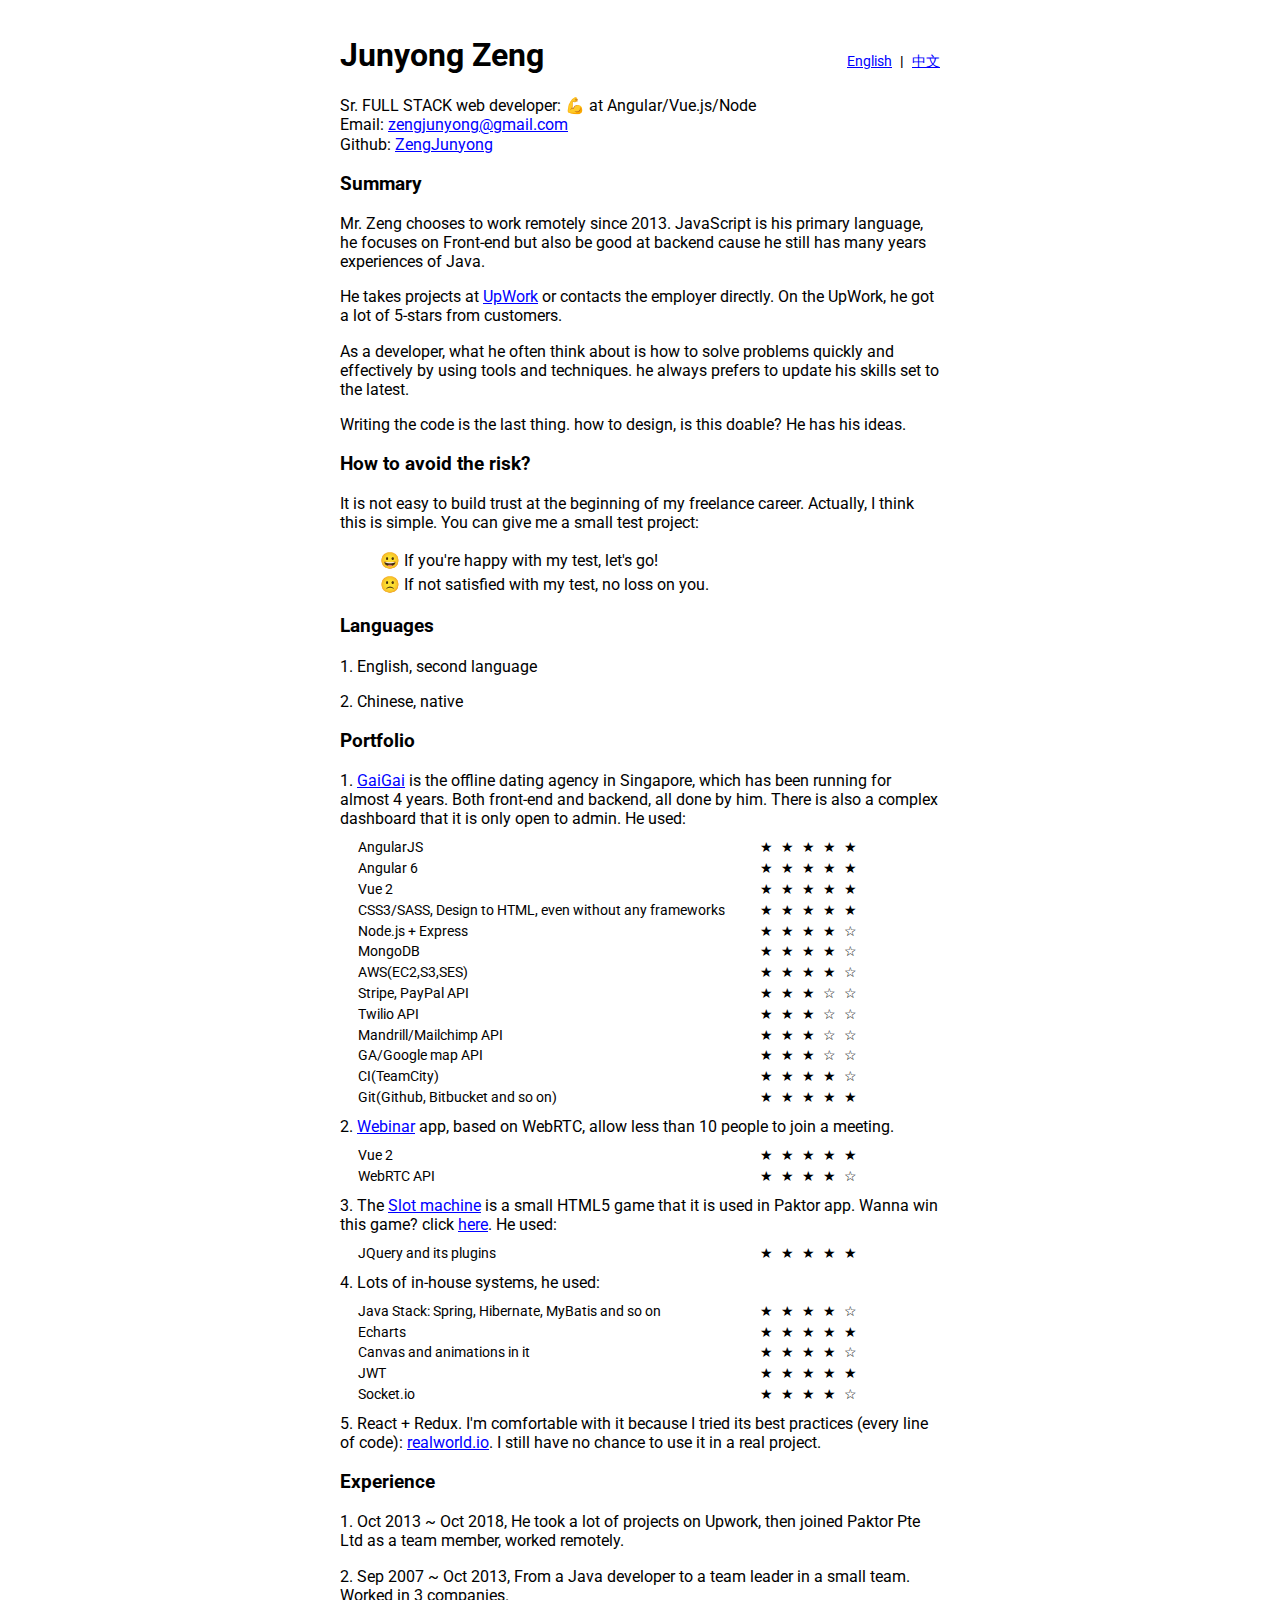
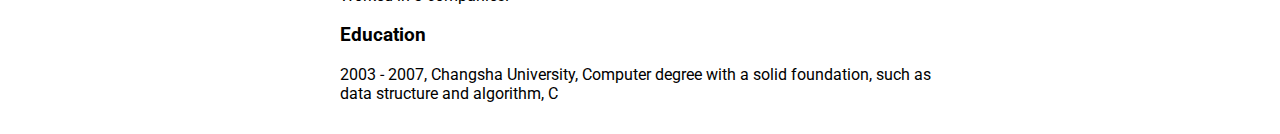
<file: index.html>
<!doctype html>
<html lang="en">
<head>
    <meta charset="utf-8">
    <meta name="viewport" content="width=device-width, initial-scale=1, shrink-to-fit=no">
    <link href="https://fonts.googleapis.com/css?family=Roboto:400,900" rel="stylesheet">
    <link rel="stylesheet" href="global.css">
    <title>Who is Zeng Junyong?</title>
</head>
<body>
<div class="container">
    <h1>
        <span>Junyong Zeng </span>
        <div>
            <a href="index.html">English</a> <span style="font-size: 14px;">|</span> <a href="index.zh.html">中文</a>
        </div>
    </h1>
    <p>
        Sr. FULL STACK web developer: 💪 at Angular/Vue.js/Node
        <br>
        Email: <a class="email" href="mailto:zengjunyong@gmail.com">zengjunyong@gmail.com</a>
        <br>
        Github: <a href="https://github.com/ZengJunyong">ZengJunyong</a>
    </p>
    <h3>Summary</h3>
    <p>
        Mr. Zeng chooses to work remotely since 2013. JavaScript is his primary language,
        he focuses on Front-end but also be good at backend cause he still has many years
        experiences of Java.
    </p>
    <p>
        He takes projects at
        <a target="_blank" href="https://www.upwork.com/o/profiles/users/_~011ade38f6bda6b5d3/">UpWork</a>
        or contacts the employer directly. On the UpWork, he got a lot of 5-stars from customers.
    </p>
    <p>
        As a developer, what he often think about is how to solve problems quickly and effectively by using tools and
        techniques. he always prefers to update his skills set to the latest.
    </p>
    <p>
        Writing the code is the last thing. how to design, is this doable? He has his ideas.
    </p>
    <h3>How to avoid the risk?</h3>
    <p>
        It is not easy to build trust at the beginning of my freelance career. Actually, I think this is simple. You can
        give
        me a small test project:
    </p>
    <ul>
        <li> 😀 If you're happy with my test, let's go!</li>
        <li> 🙁 If not satisfied with my test, no loss on you.</li>
    </ul>
    <!--<p><span style="font-style: italic;">"Talk is cheap. Show me the code"</span> &#45;&#45;&#45;&#45;&#45;&#45; said by Linus</p>-->
    <h3>Languages</h3>
    <p>
        1. English, second language
    </p>
    <p>2. Chinese, native</p>
    <h3>Portfolio</h3>
    <div>
        1. <a target="_blank" href="https://www.letsgaigai.com/">GaiGai</a> is the offline dating agency in Singapore,
        which has been running for almost 4 years.
        Both front-end and backend, all done by him. There is also a
        complex dashboard that it is only open to admin. He used:
        <table>
            <colgroup>
                <col style="width: 400px">
                <col>
            </colgroup>
            <tr>
                <td>AngularJS</td>
                <td>★★★★★</td>
            </tr>
            <tr>
                <td>Angular 6</td>
                <td>★★★★★</td>
            </tr>
            <tr>
                <td>Vue 2</td>
                <td>★★★★★</td>
            </tr>
            <tr>
                <td>CSS3/SASS, Design to HTML, even without any frameworks</td>
                <td>★★★★★</td>
            </tr>
            <tr>
                <td>Node.js + Express</td>
                <td>★★★★☆</td>
            </tr>
            <tr>
                <td>MongoDB</td>
                <td>★★★★☆</td>
            </tr>
            <tr>
                <td>AWS(EC2,S3,SES)</td>
                <td>★★★★☆</td>
            </tr>
            <tr>
                <td>Stripe, PayPal API</td>
                <td>★★★☆☆</td>
            </tr>
            <tr>
                <td>Twilio API</td>
                <td>★★★☆☆</td>
            </tr>
            <tr>
                <td>Mandrill/Mailchimp API</td>
                <td>★★★☆☆</td>
            </tr>
            <tr>
                <td>GA/Google map API</td>
                <td>★★★☆☆</td>
            </tr>
            <tr>
                <td>CI(TeamCity)</td>
                <td>★★★★☆</td>
            </tr>
            <tr>
                <td>Git(Github, Bitbucket and so on)</td>
                <td>★★★★★</td>
            </tr>
        </table>
    </div>
    <div>
        2. <a target="_blank" href="https://github.com/ZengJunyong/rtc-h5">Webinar</a> app, based on WebRTC, allow less
        than 10 people to join a meeting.
        <table>
            <colgroup>
                <col style="width: 400px">
                <col>
            </colgroup>
            <tr>
                <td>Vue 2</td>
                <td>★★★★★</td>
            </tr>
            <tr>
                <td>WebRTC API</td>
                <td>★★★★☆</td>
            </tr>
        </table>
    </div>
    <div>
        3. The <a target="_blank" href="http://letsgaigai.com/card/slot/current/index.html">Slot machine</a> is a small
        HTML5 game that it is used in Paktor app. Wanna win this game? click
        <a target="_blank" href="http://letsgaigai.com/card/slot/current/index.html?points=500">here</a>.
        He used:
        <table>
            <colgroup>
                <col style="width: 400px">
                <col>
            </colgroup>
            <tr>
                <td>JQuery and its plugins</td>
                <td>★★★★★</td>
            </tr>
        </table>
    </div>
    <div>
        4. Lots of in-house systems, he used:
        <table>
            <colgroup>
                <col style="width: 400px">
                <col>
            </colgroup>
            <tr>
                <td>Java Stack: Spring, Hibernate, MyBatis and so on</td>
                <td>★★★★☆</td>
            </tr>
            <tr>
                <td>Echarts</td>
                <td>★★★★★</td>
            </tr>
            <tr>
                <td>Canvas and animations in it</td>
                <td>★★★★☆</td>
            </tr>
            <tr>
                <td>JWT</td>
                <td>★★★★★</td>
            </tr>
            <tr>
                <td>Socket.io</td>
                <td>★★★★☆</td>
            </tr>
        </table>
    </div>
    <div>
        5. React + Redux. I'm comfortable with it because I tried its best practices (every line of code):
        <a target="_blank" href="https://github.com/gothinkster/react-redux-realworld-example-app">realworld.io</a>.
        I still have no chance to use it in a real project.
    </div>
    <h3>Experience</h3>
    <p>
        1. Oct 2013 ~ Oct 2018, He took a lot of projects on Upwork,
        then joined Paktor Pte Ltd as a team member, worked remotely.
    </p>
    <p>
        2. Sep 2007 ~ Oct 2013, From a Java developer to a team leader in a small team. Worked in 3 companies.
    </p>
    <h3>Education</h3>
    <p>2003 - 2007, Changsha University, Computer degree with a solid foundation, such as data structure and algorithm,
        C</p>
</div>
</body>
</html>
</file>
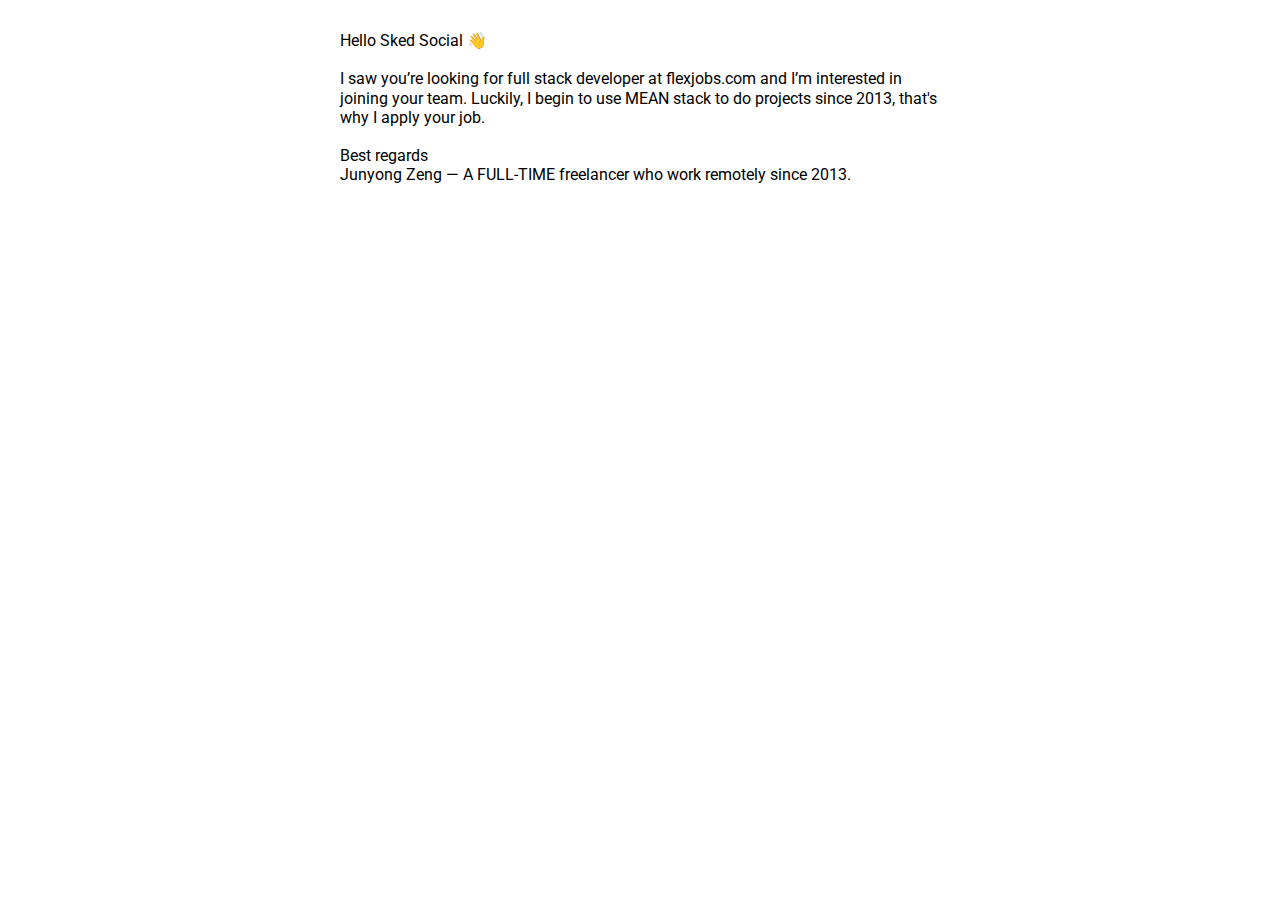
<file: cover_letter.html>
<!doctype html>
<html lang="en">
<head>
    <meta charset="utf-8">
    <meta name="viewport" content="width=device-width, initial-scale=1, shrink-to-fit=no">
    <link href="https://fonts.googleapis.com/css?family=Roboto:400,900" rel="stylesheet">
    <link rel="stylesheet" href="global.css">
    <title>Who is Zeng Junyong?</title>
</head>
<body>
<div class="container">
    <p>
        Hello Sked Social 👋 <br><br>
        I saw you’re looking for full stack developer at flexjobs.com and I’m interested in joining your team.
        Luckily, I begin to use MEAN stack to do projects since 2013, that's why I apply your job.
        <br><br>
        Best regards <br>
        Junyong Zeng — A FULL-TIME freelancer who work remotely since 2013.
    </p>
</div>
</body>
</html>
</file>
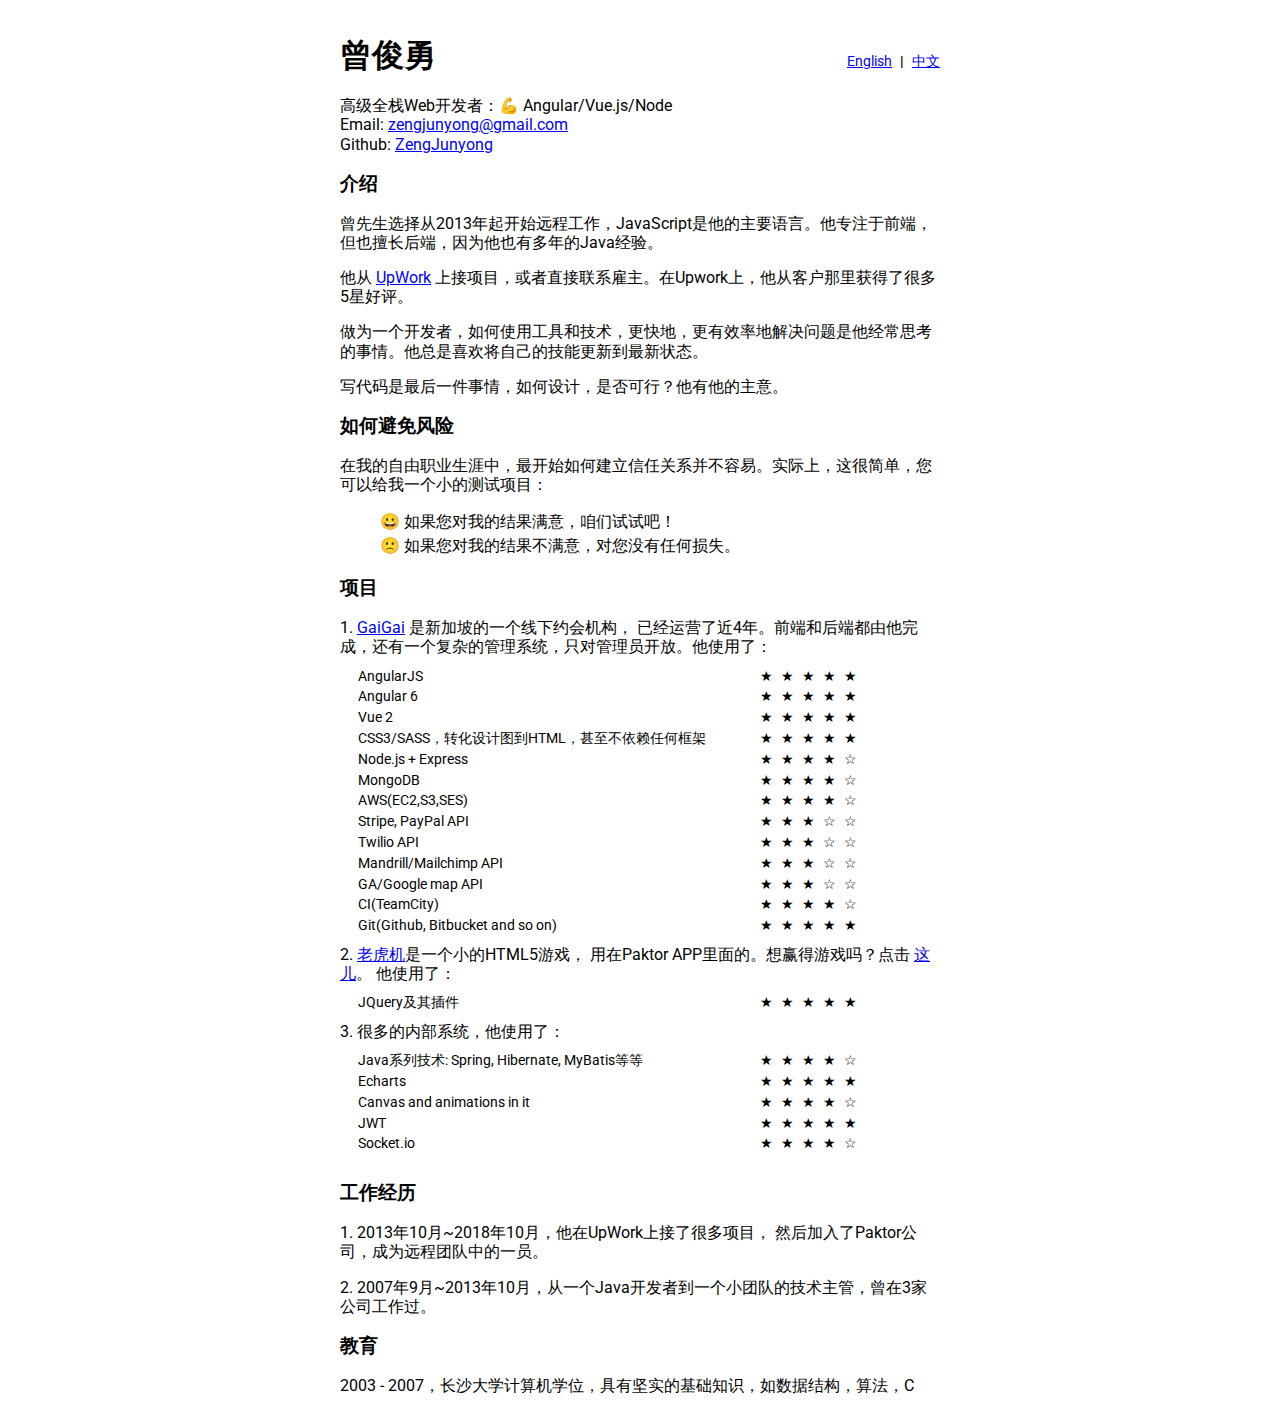
<file: index.zh.html>
<!doctype html>
<html lang="en">
<head>
    <meta charset="utf-8">
    <meta name="viewport" content="width=device-width, initial-scale=1, shrink-to-fit=no">
    <link href="https://fonts.googleapis.com/css?family=Roboto" rel="stylesheet">
    <link rel="stylesheet" href="global.css">
    <title>谁是曾俊勇?</title>
</head>
<body>
<div class="container">
    <h1>
        <span>曾俊勇</span>
        <div><a href="index.html">English</a> <span style="font-size: 14px;">|</span> <a href="index.zh.html">中文</a></div>
    </h1>
    <p>
        高级全栈Web开发者：💪 Angular/Vue.js/Node
        <br>
        Email: <a class="email" href="mailto:zengjunyong@gmail.com">zengjunyong@gmail.com</a>
        <br>
        Github: <a href="https://github.com/ZengJunyong">ZengJunyong</a>
    </p>
    <h3>介绍</h3>
    <p>
        曾先生选择从2013年起开始远程工作，JavaScript是他的主要语言。他专注于前端，但也擅长后端，因为他也有多年的Java经验。
    </p>
    <p>
        他从
        <a target="_blank" href="https://www.upwork.com/o/profiles/users/_~011ade38f6bda6b5d3/">UpWork</a>
        上接项目，或者直接联系雇主。在Upwork上，他从客户那里获得了很多5星好评。
    </p>
    <p>
        做为一个开发者，如何使用工具和技术，更快地，更有效率地解决问题是他经常思考的事情。他总是喜欢将自己的技能更新到最新状态。
    </p>
    <p>
        写代码是最后一件事情，如何设计，是否可行？他有他的主意。
    </p>
    <h3>如何避免风险</h3>
    <p>
        在我的自由职业生涯中，最开始如何建立信任关系并不容易。实际上，这很简单，您可以给我一个小的测试项目：
    </p>
    <ul>
        <li> 😀 如果您对我的结果满意，咱们试试吧！</li>
        <li> 🙁 如果您对我的结果不满意，对您没有任何损失。</li>
    </ul>
    <h3>项目</h3>
    <div>
        1. <a target="_blank" href="https://www.letsgaigai.com/">GaiGai</a> 是新加坡的一个线下约会机构，
        已经运营了近4年。前端和后端都由他完成，还有一个复杂的管理系统，只对管理员开放。他使用了：
        <table>
            <colgroup>
                <col style="width: 400px">
                <col>
            </colgroup>
            <tr>
                <td>AngularJS</td>
                <td>★★★★★</td>
            </tr>
            <tr>
                <td>Angular 6</td>
                <td>★★★★★</td>
            </tr>
            <tr>
                <td>Vue 2</td>
                <td>★★★★★</td>
            </tr>
            <tr>
                <td>CSS3/SASS，转化设计图到HTML，甚至不依赖任何框架</td>
                <td>★★★★★</td>
            </tr>
            <tr>
                <td>Node.js + Express</td>
                <td>★★★★☆</td>
            </tr>
            <tr>
                <td>MongoDB</td>
                <td>★★★★☆</td>
            </tr>
            <tr>
                <td>AWS(EC2,S3,SES)</td>
                <td>★★★★☆</td>
            </tr>
            <tr>
                <td>Stripe, PayPal API</td>
                <td>★★★☆☆</td>
            </tr>
            <tr>
                <td>Twilio API</td>
                <td>★★★☆☆</td>
            </tr>
            <tr>
                <td>Mandrill/Mailchimp API</td>
                <td>★★★☆☆</td>
            </tr>
            <tr>
                <td>GA/Google map API</td>
                <td>★★★☆☆</td>
            </tr>
            <tr>
                <td>CI(TeamCity)</td>
                <td>★★★★☆</td>
            </tr>
            <tr>
                <td>Git(Github, Bitbucket and so on)</td>
                <td>★★★★★</td>
            </tr>
        </table>
    </div>
    <div>
        2. <a target="_blank" href="http://letsgaigai.com/card/slot/current/index.html">老虎机</a>是一个小的HTML5游戏，
        用在Paktor APP里面的。想赢得游戏吗？点击
        <a target="_blank" href="http://letsgaigai.com/card/slot/current/index.html?points=500">这儿</a>。
        他使用了：
        <table>
            <colgroup>
                <col style="width: 400px">
                <col>
            </colgroup>
            <tr>
                <td>JQuery及其插件</td>
                <td>★★★★★</td>
            </tr>
        </table>
    </div>
    <div>
        3. 很多的内部系统，他使用了：
        <table>
            <colgroup>
                <col style="width: 400px">
                <col>
            </colgroup>
            <tr>
                <td>Java系列技术: Spring, Hibernate, MyBatis等等</td>
                <td>★★★★☆</td>
            </tr>
            <tr>
                <td>Echarts</td>
                <td>★★★★★</td>
            </tr>
            <tr>
                <td>Canvas and animations in it</td>
                <td>★★★★☆</td>
            </tr>
            <tr>
                <td>JWT</td>
                <td>★★★★★</td>
            </tr>
            <tr>
                <td>Socket.io</td>
                <td>★★★★☆</td>
            </tr>
        </table>
    </div>
    <h3>工作经历</h3>
    <p>
        1. 2013年10月~2018年10月，他在UpWork上接了很多项目，
        然后加入了Paktor公司，成为远程团队中的一员。
    </p>
    <p>
        2. 2007年9月~2013年10月，从一个Java开发者到一个小团队的技术主管，曾在3家公司工作过。
    </p>
    <h3>教育</h3>
    <p>2003 - 2007，长沙大学计算机学位，具有坚实的基础知识，如数据结构，算法，C</p>
</div>
</body>
</html>
</file>
<file: global.css>
body, html {
  margin: 0;
  padding: 0;
  font-family: "Roboto", sans-serif;
  line-height: 1.2;
}

a {
  color: blue;
}

body {
  display: flex;
  justify-content: center;
}

h1 {
  display: flex;
  justify-content: space-between;
  align-items: center;
}
h1 a {
  font-size: 14px;
  font-weight: normal;
}
h1 .email {
  color: white;
  background: black;
  padding: 5px;
  border-radius: 4px;
}
.container {
  max-width: 600px;
  width: 100%;
  padding: 15px;
}

ul ol {
  color: white;
  padding: 0;
}
ul li {
  list-style: none;
  line-height: 1.5;
}

table {
  font-weight: normal;
  width: 100%;
  padding: 8px 15px;
  font-size: 14px;
}
table tr td:nth-child(2) {
  letter-spacing: 8px;
}

/*# sourceMappingURL=global.css.map */
</file>
